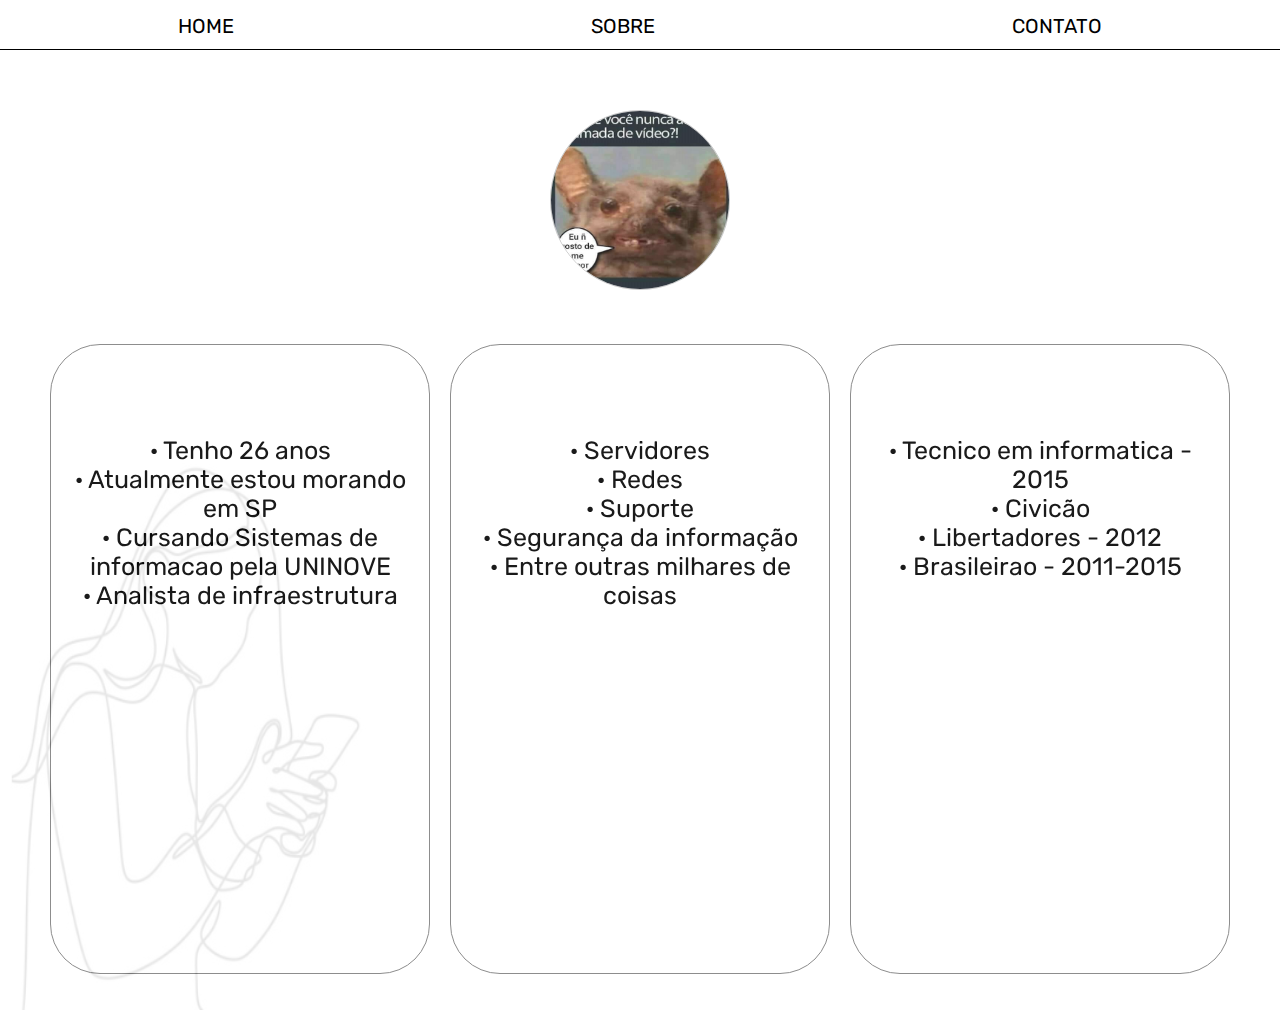
<file: curriculo/sobre.html>
<!DOCTYPE html>
<html lang="pt-br">
    <head>
        <meta charset="UTF-8">
        <meta name="viewport" content="width=device-width, initial-scale=1.0">
        <title>Página Pessoal - Felipe Lucas da Silva</title>
        <link rel="stylesheet" href="css/sobre.css">
        <link rel="stylesheet" href="https://use.fontawesome.com/releases/v5.4.2/css/all.css" integrity="sha384-/rXc/GQVaYpyDdyxK+ecHPVYJSN9bmVFBvjA/9eOB+pb3F2w2N6fc5qB9Ew5yIns" crossorigin="anonymous">
        <link href="https://fonts.googleapis.com/css2?family=Rubik:wght@400;500;700&display=swap" rel="stylesheet">
        <link rel="icon" href="imagens/perfil1.png">
    </head>
    <body>
        <div class="container">
            <header>
                <nav class="menu">
                    <ul class="menu-principal">
                        <li><a href="index.html">Home</a></li>
                        <li><a href="sobre.html">Sobre</a></li>
                        <li><a href="contatos.html">Contato</a></li>
                    </ul>
                </nav>
            </header>
            <div class="sobre">
                <div class="sobre-perfil">
                    <img src="imagens/eu.jpg" alt="Minha imagem">
                    <div class="conteudo-perfil">
                        <div class="historia">
                            <i class="fas fa-user-check"></i>
                            <p>&middot; Tenho 26 anos</p> 
                            <p>&middot; Atualmente estou morando em SP</p>
                            <p>&middot; Cursando Sistemas de informacao pela UNINOVE</p>
                            <p>&middot; Analista de infraestrutura </p>
                        </div>
                        <div class="hobbies">
                            <i class="fas fa-hat-wizard"></i>
                            <p>&middot; Servidores</p>
                            <p>&middot; Redes</p>
                            <p>&middot; Suporte</p>
                            <p>&middot; Segurança da informação</p>
                            <p>&middot; Entre outras milhares de coisas</p>
                        </div>
                        <div class="conquista">
                            <i class="fas fa-award"></i>
                            <p>&middot; Tecnico em informatica - 2015</p>                        
                            <p>&middot; Civicão</p>
                            <p>&middot; Libertadores - 2012</p>     
                            <p>&middot; Brasileirao - 2011-2015</p>                                           
                        </div>
                    </div>    
                </div>
            </div>
        </div>
    </body>
</html>
</file>
<file: curriculo/css/sobre.css>
* {
    margin: 0;
    padding: 0;
    box-sizing: border-box;
    font-family: 'Rubik', sans-serif;
}
ul {
    list-style: none;
}
img {
    width: 100%;
}
.container {
    width: 100%;
    height: 100vh;
    background-image: url(../imagens/mobile.jpg);
    background-size: 100vw 50vh;
}
.container .menu {
    position: fixed;
    top: 0;
    z-index: 9;
    width: 100%;
    height: 50px;
    background-color: #fff;
    border-bottom: 1px solid #c5c5c5;
}

.menu ul {
    display: flex;
    justify-content: space-around;
    padding-top: 14px;
    padding-bottom: 22px;
    text-transform: uppercase;
}
.menu:hover {
    border-bottom: 1px solid #000;
}
.menu a {
    padding: 12px;
    color: black;
    font-size: 18px;
    text-decoration: none;
    transition: background-color 1s, color 1s;
}
.menu a:active,
.menu a:hover {
    color:#fff;
    background-color: #000;
}

/*==========PRIMEIRO CONTAINER============*/
.sobre {
    width: 100%;
    height: 100vh;
    text-align: center;
    margin-top: 110px;

}
.sobre .sobre-perfil {
    width: 100%;
    height: 100vh;
    background-color: #fff;
    filter: opacity(90%);
}

.sobre-perfil img {
    width: 120px;
    height: 120px;
    border-radius: 50%;
    border: 1px solid #c2c2c2;
}
.conteudo-perfil {
    width: 100%;
    padding: 40px;
}
.conteudo-perfil div {
    width: 100%;
    height: 50vh;
    align-items: center;
    border: 1px solid grey;
    padding: 20px;
    margin-bottom: 20px;
    font-size: 20px;
    border-radius: 50px;
}
.conteudo-perfil div:hover {
    border: 1px solid #000;
}
.sobre-perfil .voltar {
    width: 40%;
    height: 10vh;
    float: right;
    padding: 20px;
    margin: 50px;
    white-space: nowrap;
    border-radius: 20px;
    background-color: grey;
}
.voltar a {
    text-decoration: none;
    font-size: 20px;
    color: #fff;
}
.voltar:hover {
    background-color: #000;
    transition: all 1s;
}
/*=====ESTILIZAÇÃO DO 1 PARAGRAFO*/
.historia i {
    font-size: 60px;
    color: #000;
    margin: 20px;
}
.hobbies i {
    font-size: 60px;
    color: #c5c5c5;
    margin: 20px;
}

.conquista i {
    font-size: 60px;
    color: blue;
    margin: 20px;
}
/*=====================RESPONSIVIDADE=============================*/
@media (min-width:640px){
    .container {
        background-image: url(../imagens/teste.jpg);
        background-size: 100vw 100vh;
    }
    .sobre-perfil img {
        width: 160px;
        height: 160px;
    }
    .conteudo-perfil div {
        font-size: 20px;
    }
    .projetos-perfil .voltar {
        width: 20%;
        height:10vh;
        
    }

}
@media (min-width: 800px) {
    .container {
        background-image: url(../imagens/teste.jpg);
        background-size: 100vw 100vh;
    }
    .menu a {
        font-size: 20px;
    }
    
    .sobre-perfil img {
        width: 180px;
        height: 180px;
    }
    .conteudo-perfil div {
        width: 32%;
        height: 70vh;
        margin: 10px;
    }
    .conteudo-perfil {
        display: flex;
    }
    .sobre-perfil .voltar {
        width: 20%;
    }
}

/*===============MEDIUM=======DESKTOPS=======================*/
@media (min-width: 960px) {
    .container {
        background-image: url(../imagens/teste.jpg);
        background-size: 100vw 100vh;
    }
    .conteudo-perfil {
        width: 100%;
        display: flex;
    }
    .conteudo-perfil div {
        font-size: 25px;
    }
}
@media (min-width:1024px){
    .container {
        background-image: url(../imagens/teste.jpg);
        background-size: 100vw 100vh;
    }
    .conteudo-perfil {
        width: 100%;
        display: flex;
    }
}
</file>
